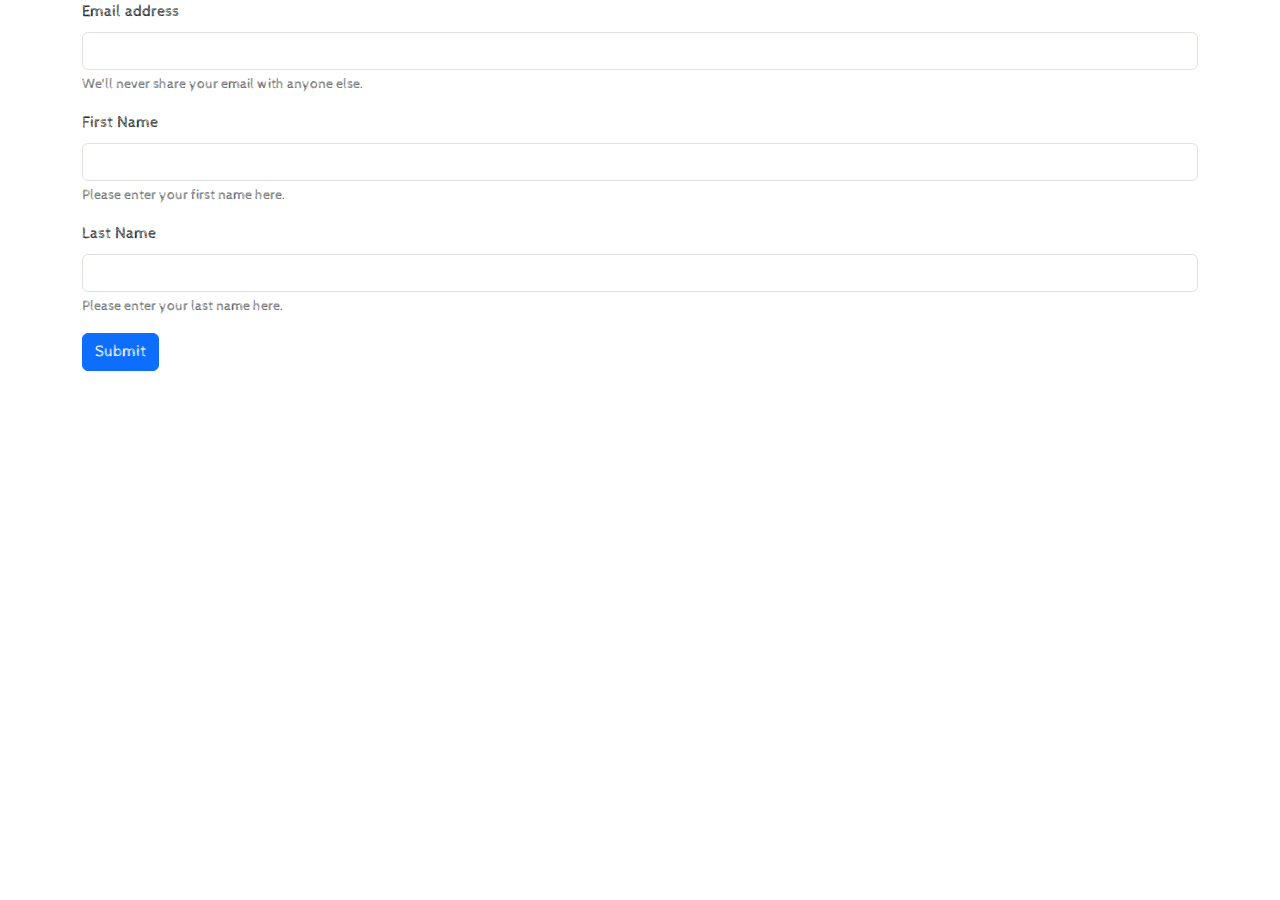
<file: index.html>
<!DOCTYPE html>
<html lang="en">
<head>
    <link href="https://fonts.googleapis.com/css2?family=Cabin+Sketch:wght@400;700&display=swap" rel="stylesheet">

    <link href="https://cdn.jsdelivr.net/npm/bootstrap@5.3.3/dist/css/bootstrap.min.css" rel="stylesheet"
          integrity="sha384-QWTKZyjpPEjISv5WaRU9OFeRpok6YctnYmDr5pNlyT2bRjXh0JMhjY6hW+ALEwIH" crossorigin="anonymous">
    <script src="https://cdn.jsdelivr.net/npm/bootstrap@5.3.3/dist/js/bootstrap.bundle.min.js"
            integrity="sha384-YvpcrYf0tY3lHB60NNkmXc5s9fDVZLESaAA55NDzOxhy9GkcIdslK1eN7N6jIeHz"
            crossorigin="anonymous"></script>
    <meta charset="UTF-8">
    <title>Forms</title>
</head>

<script>
    function onSubmit () {
        validateName();
        validateEmail();
        const issues = document.querySelectorAll(".is-invalid");
        if (issues.length === 0){
            return true;
        } else {
            return false;
        }
    }
    function validateEmail(){
        let email = document.getElementById("exampleInputEmail1");
        let name = document.getElementById("firstName");
        let emailHelp = document.getElementById("emailHelp");
        let emailValue = email.value;
        const emailRegex = /^[\w\-\.]+@([\w-]+\.)+[\w-]{2,}$/gm;
        const isValid = emailRegex.test(emailValue);
        console.log(emailValue);
        if(!isValid){
            emailHelp.innerHTML = `Try again, ya donut! <img style="width: 40px" src='https://external-content.duckduckgo.com/iu/?u=https%3A%2F%2Fblog.joypixels.com%2Fcontent%2Fimages%2F2019%2F12%2Fthumbs_down.gif&f=1&nofb=1&ipt=12b75481775a95e00888c1b7e770de734b30d35e7f0c700f54b0a28c43411dbf&ipo=images'>`;
            email.classList.remove("is-valid");
            email.classList.add("is-invalid");
            emailHelp.classList.remove("valid-feedback");
            emailHelp.classList.add("invalid-feedback");
        }

        else if(isValid) {
            emailHelp.innerHTML = `Looks Great! <img style="width: 53px" src='https://external-content.duckduckgo.com/iu/?u=https%3A%2F%2Fcdn.dribbble.com%2Fusers%2F285475%2Fscreenshots%2F2310943%2Fthumbs-up.gif&f=1&nofb=1&ipt=222da283d26748810818c0bf935606035f9add8474ba8dbd9364928e13eadede&ipo=images'>`;
            email.classList.remove("is-invalid");
            email.classList.add("is-valid");
            emailHelp.classList.remove("invalid-feedback")
            emailHelp.classList.add("valid-feedback")
        }
    }
    function validateName(){
        let name = document.getElementById("firstName");
        let nameHelp = document.getElementById("firstNameHelp");
        let nameValue = name.value;
        const nameRegex = /^[a-zA-Z]+$/gm;
        const isValid = nameRegex.test(nameValue);
        if(!isValid){
            nameHelp.innerHTML = `Wrong Format! <img style="width: 40px" src='https://external-content.duckduckgo.com/iu/?u=https%3A%2F%2Fblog.joypixels.com%2Fcontent%2Fimages%2F2019%2F12%2Fthumbs_down.gif&f=1&nofb=1&ipt=12b75481775a95e00888c1b7e770de734b30d35e7f0c700f54b0a28c43411dbf&ipo=images'>`;
            name.classList.remove("is-valid");
            name.classList.add("is-invalid");
            nameHelp.classList.remove("valid-feedback");
            nameHelp.classList.add("invalid-feedback");
        }

        else if(isValid) {
            nameHelp.innerHTML = `Looks Great! <img style="width: 53px" src='https://external-content.duckduckgo.com/iu/?u=https%3A%2F%2Fcdn.dribbble.com%2Fusers%2F285475%2Fscreenshots%2F2310943%2Fthumbs-up.gif&f=1&nofb=1&ipt=222da283d26748810818c0bf935606035f9add8474ba8dbd9364928e13eadede&ipo=images'>`;
            name.classList.remove("is-invalid");
            name.classList.add("is-valid");
            nameHelp.classList.remove("invalid-feedback")
            nameHelp.classList.add("valid-feedback")
        }
    }
</script>
<body style="font-family: 'Cabin Sketch'">

<section>
    <div class="container">
        <form action="home.html" onsubmit=" return onSubmit()">
            <div class="mb-3">
                <label for="exampleInputEmail1" class="form-label">Email address</label>
                <input onchange="validateEmail()" name="email" type="email" class="form-control" id="exampleInputEmail1" aria-describedby="emailHelp">
                <div id="emailHelp" class="form-text">We'll never share your email with anyone else.</div>
            </div>
            <div class="mb-3">
                <label for="firstName" class="form-label">First Name</label>
                <input onchange="validateName()" name="firstName" pattern="^[A-Za-z]+$" type="text" class="form-control" id="firstName" aria-describedby="firstNameHelp">
                <div id="firstNameHelp" class="form-text">Please enter your first name here.</div>
            </div>
            <div class="mb-3">
                <label for="lastName" class="form-label">Last Name</label>
                <input name="lastName" type="text" class="form-control" id="lastName" aria-describedby="lastNameHelp">
                <div id="lastNameHelp" class="form-text">Please enter your last name here.</div>
            </div>
            <button type="submit" class="btn btn-primary">Submit</button>
        </form>
    </div>
</section>
</body>
<!--<script src="classExamplesDay4.js"></script>-->
</html>
</file>
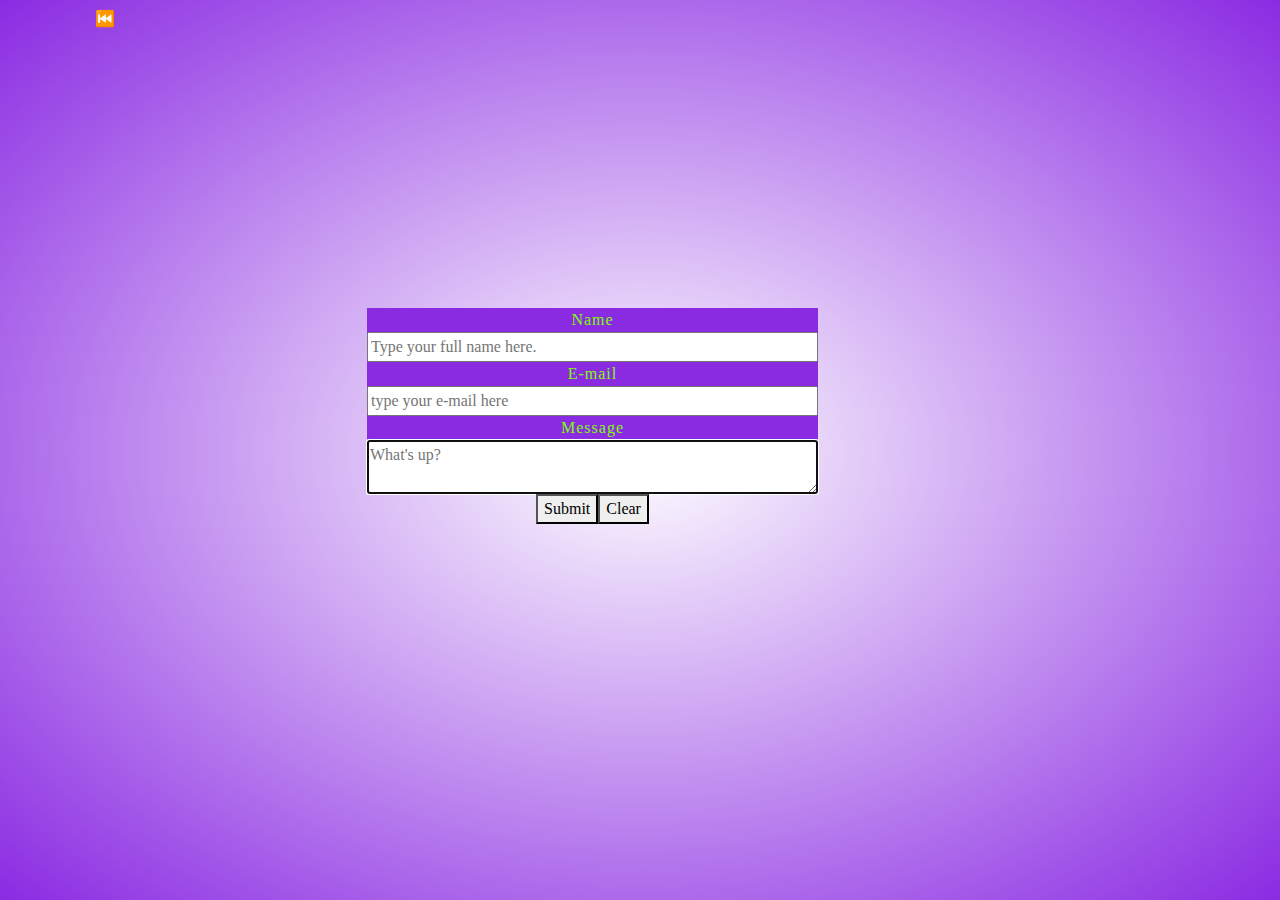
<file: contactme.html>
<!doctype html>
<html lang="en">
<head>
    <link rel="stylesheet" type="text/css" href="formStyle.css">
    <meta charset="utf-8">
    <meta name="viewport" content="width=device-width, initial-scale=1">
    <title>Bootstrap demo</title>
    <link href="https://cdn.jsdelivr.net/npm/bootstrap@5.3.3/dist/css/bootstrap.min.css" rel="stylesheet"
          integrity="sha384-QWTKZyjpPEjISv5WaRU9OFeRpok6YctnYmDr5pNlyT2bRjXh0JMhjY6hW+ALEwIH" crossorigin="anonymous">
</head>

<body>
<div class="container">
    <div class="btn" onclick="window.location.assign('home.html')">⏮️</div>

    <div class="row">
        <div class="col col-12" style="height: 30vh"></div>
    </div>
    <div class="row text-center">
        <div class="col col-3"></div>
            <form class="col col-5" action="https://formspree.io/f/mwkwdkkk" method="POST">
                <fieldset>
                    <label for="name">Name</label>
                    <input required id="name" type="text" name="name" placeholder="Type your full name here.">
                    <label for="email">E-mail</label>
                    <input required type="email" name="email" id="email" placeholder="type your e-mail here">
                    <label for="message">Message</label>
                    <textarea required id="message" name="message" placeholder="What's up?" maxlength="200"
                              autofocus="on"></textarea>
                </fieldset>
                <div>
                    <button type="submit">Submit</button>
                    <button type="reset">Clear</button>
                </div>
            </form>
        <div class="col col-3"></div>
        </div>
</div>
<script src="https://cdn.jsdelivr.net/npm/bootstrap@5.3.3/dist/js/bootstrap.bundle.min.js"
        integrity="sha384-YvpcrYf0tY3lHB60NNkmXc5s9fDVZLESaAA55NDzOxhy9GkcIdslK1eN7N6jIeHz"
        crossorigin="anonymous"></script>
</body>
</html>
</file>
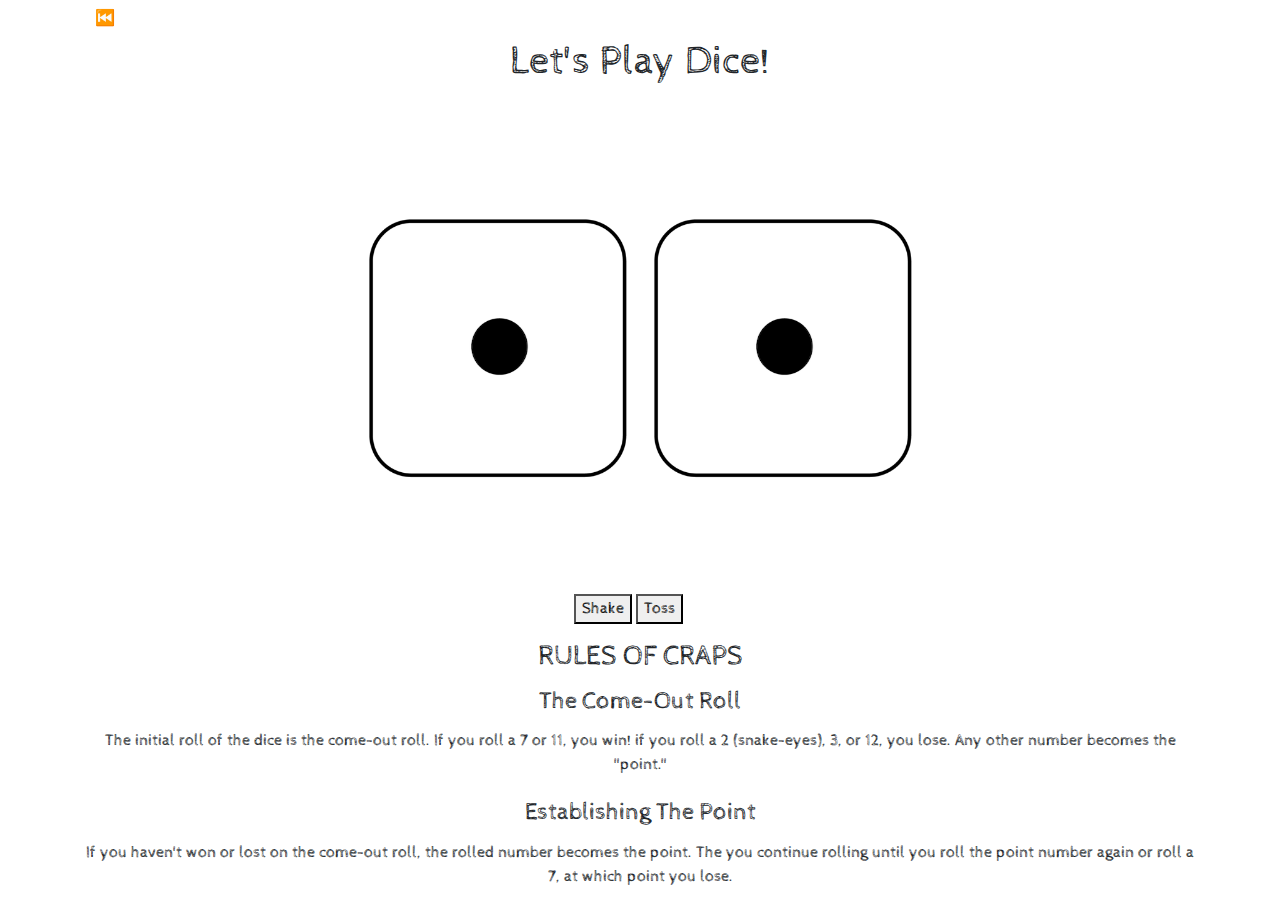
<file: craps.html>
<!doctype html>
<html lang="en">
<head>
    <meta charset="utf-8">
    <meta name="viewport" content="width=device-width, initial-scale=1">
    <title>Bootstrap demo</title>
    <link rel="preconnect" href="https://fonts.googleapis.com">
    <link rel="preconnect" href="https://fonts.gstatic.com" crossorigin>
    <link href="https://fonts.googleapis.com/css2?family=Cabin+Sketch:wght@400;700&display=swap" rel="stylesheet">
    <link href="https://cdn.jsdelivr.net/npm/bootstrap@5.3.3/dist/css/bootstrap.min.css" rel="stylesheet"
          integrity="sha384-QWTKZyjpPEjISv5WaRU9OFeRpok6YctnYmDr5pNlyT2bRjXh0JMhjY6hW+ALEwIH" crossorigin="anonymous">
</head>
<body style="font-family:'Cabin Sketch';background-size: cover; background-image:url('https://external-content.duckduckgo.com/iu/?u=https%3A%2F%2Fi.etsystatic.com%2F13652661%2Fr%2Fil%2F3102fe%2F2249707912%2Fil_fullxfull.2249707912_44rx.jpg&f=1&nofb=1&ipt=c9e1b16803f5cf81509e1940930092fbabc7032829e351a18be1fe0bb0a24f6e&ipo=images')">
<div class="container">
    <div class="btn" onclick="window.location.assign('home.html')">⏮️</div>
    <div class="row text-center" style="height: 10vh">
        <h1 style="font-size: 30pt" class="col col-12">Let's Play Dice!</h1>
    </div>
    <div class="row text-center" style="height: 10vh">
        <div style="font-size: 40pt" class="col col-12" id="value-display"></div>
    </div>
    <div class="row text-center" style="height: 40vh">
        <div class="col col-3"></div>
        <div class="col col-3" style="font-size: 120pt; box-shadow: #34495e"><img id="di-1"
                src="Dice1.png" class="dice-mat img-fluid"
                alt="Dice 1"></div>
        <div class="col col-3" style="font-size: 120pt; "><img id="di-2"
                src="Dice1.png" class="dice-mat img-fluid"
                alt="Dice 2"></div>
        <div class="col col-3"></div>
    </div>
    <div class="p-3 row text-center cols-3 col-12">
        <div class="col col-3"></div>
        <div class=" col col-6">
            <button onclick="shakeBones()">Shake</button>
            <button onclick="shakin? stopRoll() : remindToShake()">Toss</button>
        </div>
        <div class="col col-3"></div>
    </div>
    <div class="row text-center" style="height: 30vh">
        <h3 class="col col-12">RULES OF CRAPS</h3>
        <h4 class="col col-12">The Come-Out Roll</h4>
        <p class="col col-12">
            The initial roll of the dice is the come-out roll. If you roll a 7 or 11, you win!
            if you roll a 2 (snake-eyes), 3, or 12, you lose. Any other number becomes the "point."
        </p>
        <h4 class="col col-12">Establishing The Point</h4>
        <p class="col col-12">
            If you haven't won or lost on the come-out roll, the rolled number becomes the point.
            The you continue rolling until you roll the point number again or roll a 7, at which point you lose.
        </p>
    </div>
</div>
<script src="https://cdn.jsdelivr.net/npm/bootstrap@5.3.3/dist/js/bootstrap.bundle.min.js"
        integrity="sha384-YvpcrYf0tY3lHB60NNkmXc5s9fDVZLESaAA55NDzOxhy9GkcIdslK1eN7N6jIeHz"
        crossorigin="anonymous"></script>
<script src="craps.js"></script>
</body>
</html>
</file>
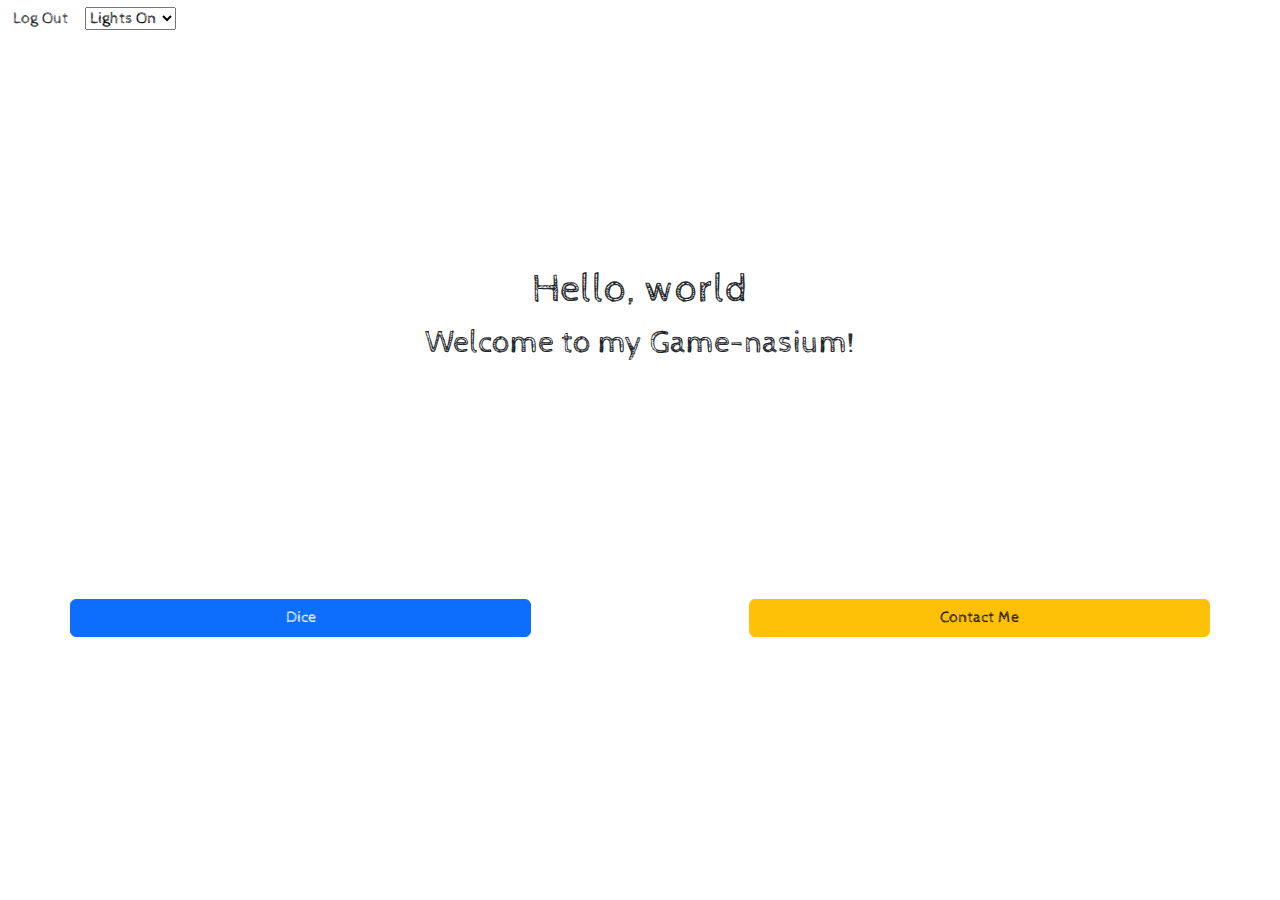
<file: home.html>
<!doctype html>
<html lang="en">
<head>
    <link href="https://fonts.googleapis.com/css2?family=Cabin+Sketch:wght@400;700&display=swap" rel="stylesheet">

    <meta charset="utf-8">
    <meta name="viewport" content="width=device-width, initial-scale=1">
    <title>Bootstrap demo</title>
    <link href="https://cdn.jsdelivr.net/npm/bootstrap@5.3.3/dist/css/bootstrap.min.css" rel="stylesheet"
          integrity="sha384-QWTKZyjpPEjISv5WaRU9OFeRpok6YctnYmDr5pNlyT2bRjXh0JMhjY6hW+ALEwIH" crossorigin="anonymous">
</head>
<body style="font-family: 'Cabin Sketch'">
<div class="btn" onclick="window.location.assign('index.html')">Log Out</div>
<select onchange="let body = document.getElementsByTagName('body'); if(this.value === 'light'){body[0].style.backgroundColor = 'white'} else {body[0].style.backgroundColor = 'darkgray'}">
    <option value="light">Lights On</option>
    <option value="dark">Lights Off</option>
</select>

    <table class="container">
        <tr class="row">
            <td class="col col-12">
                <div style="height: 25vh"></div>
            </td>
        </tr>
        <tr class="row text-center">
                <td class="col col-12">
                    <h1>Hello, world</h1>
                </td>
            <td class="col col-12">
                <h2>Welcome to my Game-nasium!</h2>
            </td>
        </tr>
<tr class="row">
    <td class="col col-12">
        <div style="height: 25vh"></div>
    </td>
</tr>
        <tr class="row text-center">

                <td class="col col-5">
                    <button style="width: 100%" onclick="window.location.assign('./craps.html')" class="btn btn-primary ">Dice</button>
                </td>
                <td class="col col-2">
                <div></div>
                </td>
                <td class=" col col-5">
                    <button onclick="window.location.assign('contactme.html')" style="width: 100%" class="btn btn-warning">Contact Me</button>
                </td>

        </tr>
    </table>

<script src="https://cdn.jsdelivr.net/npm/bootstrap@5.3.3/dist/js/bootstrap.bundle.min.js"
        integrity="sha384-YvpcrYf0tY3lHB60NNkmXc5s9fDVZLESaAA55NDzOxhy9GkcIdslK1eN7N6jIeHz"
        crossorigin="anonymous"></script>
</body>
</html>
</file>
<file: formStyle.css>
/*form styles*/
body{
    height: 100vh;
    background-image: radial-gradient(white, blueviolet);
    display: flex;
    align-content: center;
    justify-content: center;
}
fieldset {
    border: 5px solid blueviolet;
    display: flex;
    flex-direction: column;
    background-color: blueviolet;
}
form {
    color: chartreuse;
    font-family: Georgia, 'Times New Roman', Times, serif;
    letter-spacing: 1px;
}
form div {
    display: flex;
    flex: 1;
    flex-direction: row;
    justify-content: center;
}
</file>
